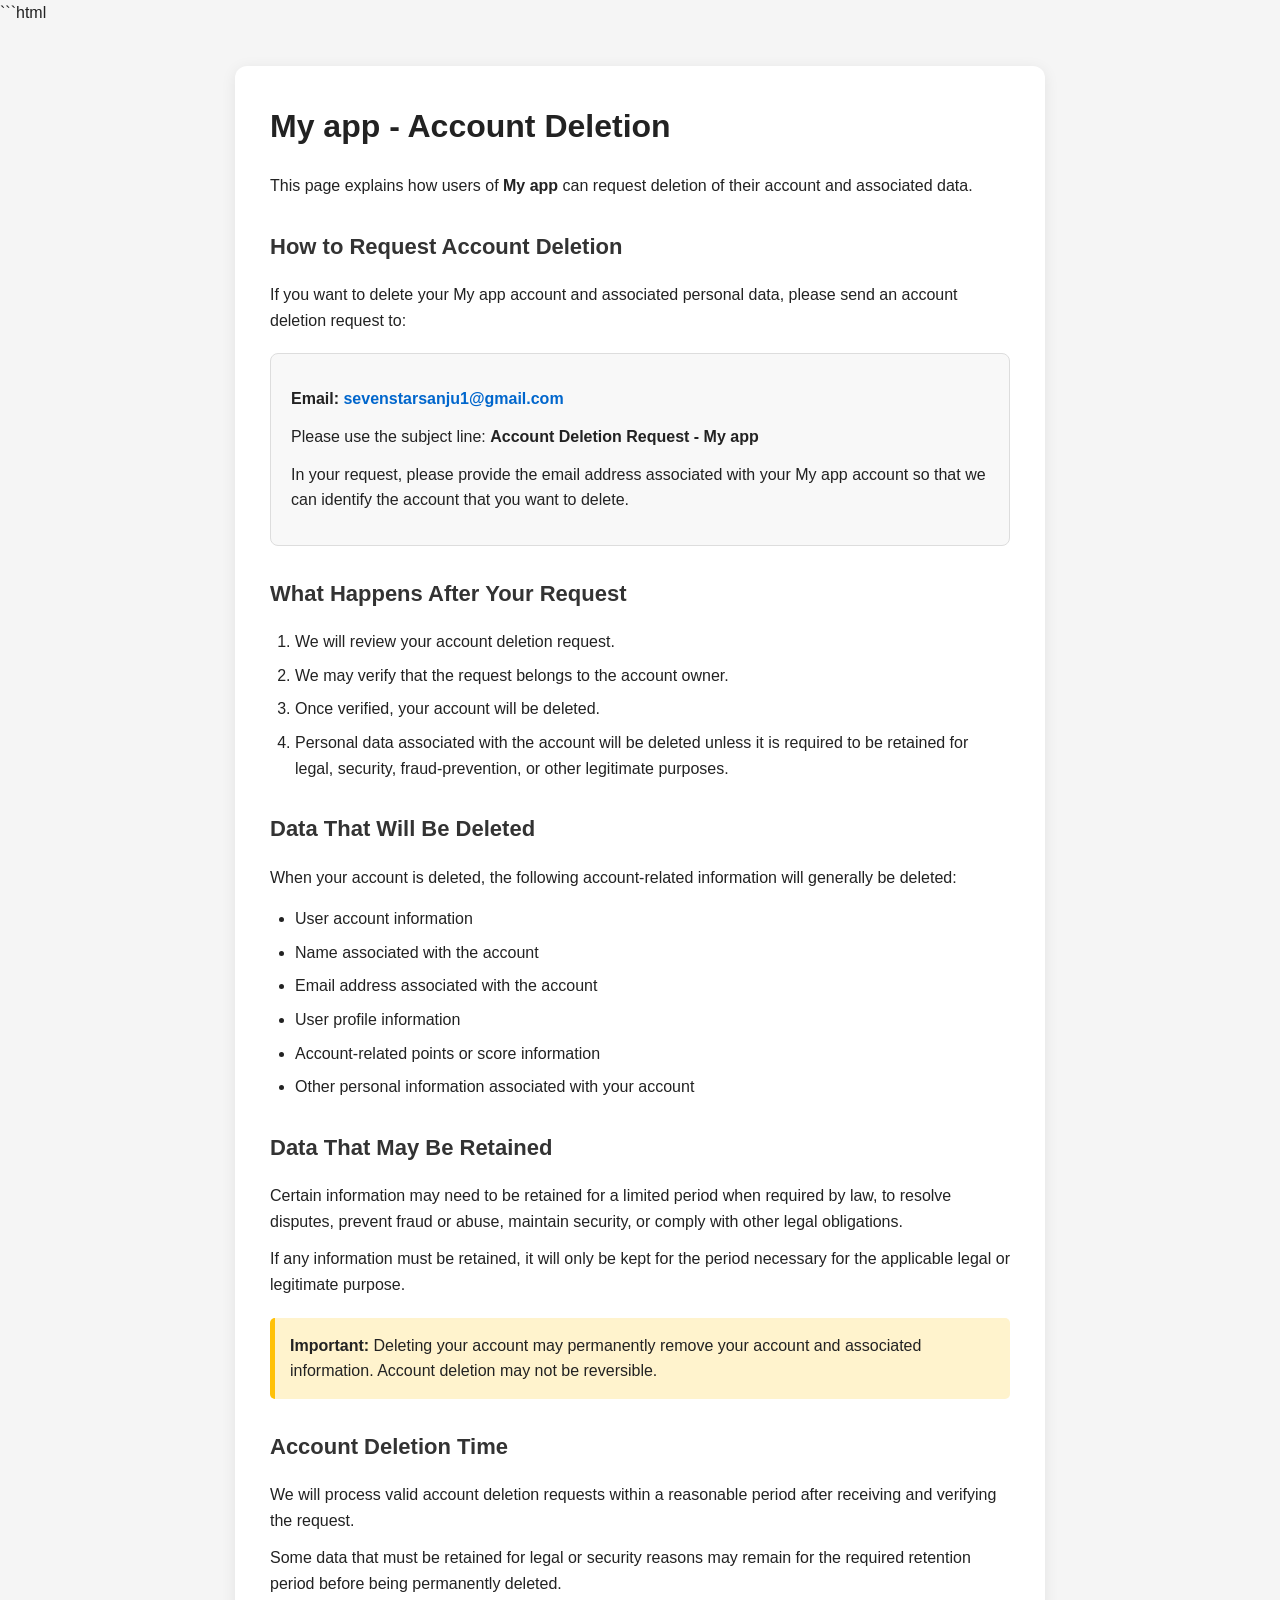
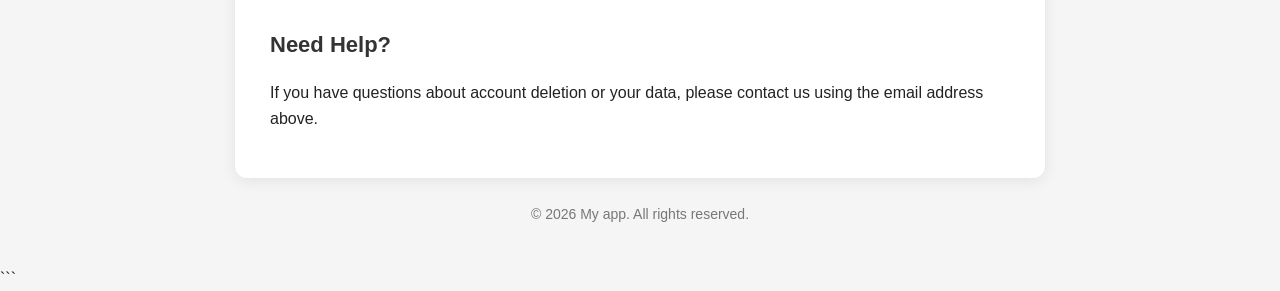
<file: delete-account.html>
```html
<!DOCTYPE html>
<html lang="en">
<head>
    <meta charset="UTF-8">

    <meta name="viewport"
          content="width=device-width, initial-scale=1.0">

    <meta name="description"
          content="My app account deletion request and data deletion information.">

    <title>My app - Account Deletion</title>

    <style>
        * {
            box-sizing: border-box;
        }

        body {
            margin: 0;
            padding: 0;
            font-family: Arial, Helvetica, sans-serif;
            background: #f5f5f5;
            color: #222;
            line-height: 1.6;
        }

        .container {
            max-width: 850px;
            margin: 40px auto;
            padding: 0 20px;
        }

        .card {
            background: #ffffff;
            padding: 35px;
            border-radius: 12px;
            box-shadow: 0 3px 15px rgba(0, 0, 0, 0.08);
        }

        h1 {
            margin-top: 0;
            color: #222;
            font-size: 32px;
        }

        h2 {
            margin-top: 30px;
            color: #333;
            font-size: 22px;
        }

        p {
            margin: 12px 0;
        }

        ul,
        ol {
            padding-left: 25px;
        }

        li {
            margin-bottom: 8px;
        }

        .important {
            background: #fff3cd;
            border-left: 5px solid #ffc107;
            padding: 15px;
            margin: 20px 0;
            border-radius: 5px;
        }

        .delete-box {
            background: #f8f8f8;
            border: 1px solid #ddd;
            padding: 20px;
            margin: 20px 0;
            border-radius: 8px;
        }

        .email {
            font-weight: bold;
            color: #0066cc;
        }

        footer {
            text-align: center;
            margin-top: 25px;
            color: #777;
            font-size: 14px;
        }

        @media (max-width: 600px) {
            .container {
                margin: 20px auto;
                padding: 0 12px;
            }

            .card {
                padding: 22px;
            }

            h1 {
                font-size: 26px;
            }

            h2 {
                font-size: 20px;
            }
        }
    </style>
</head>

<body>

<div class="container">

    <div class="card">

        <h1>My app - Account Deletion</h1>

        <p>
            This page explains how users of <strong>My app</strong>
            can request deletion of their account and associated data.
        </p>

        <h2>How to Request Account Deletion</h2>

        <p>
            If you want to delete your My app account and associated
            personal data, please send an account deletion request to:
        </p>

        <div class="delete-box">
            <p>
                <strong>Email:</strong>
                <span class="email">sevenstarsanju1@gmail.com</span>
            </p>

            <p>
                Please use the subject line:
                <strong>Account Deletion Request - My app</strong>
            </p>

            <p>
                In your request, please provide the email address
                associated with your My app account so that we can
                identify the account that you want to delete.
            </p>
        </div>

        <h2>What Happens After Your Request</h2>

        <ol>
            <li>
                We will review your account deletion request.
            </li>

            <li>
                We may verify that the request belongs to the account owner.
            </li>

            <li>
                Once verified, your account will be deleted.
            </li>

            <li>
                Personal data associated with the account will be deleted
                unless it is required to be retained for legal, security,
                fraud-prevention, or other legitimate purposes.
            </li>
        </ol>

        <h2>Data That Will Be Deleted</h2>

        <p>
            When your account is deleted, the following account-related
            information will generally be deleted:
        </p>

        <ul>
            <li>User account information</li>
            <li>Name associated with the account</li>
            <li>Email address associated with the account</li>
            <li>User profile information</li>
            <li>Account-related points or score information</li>
            <li>Other personal information associated with your account</li>
        </ul>

        <h2>Data That May Be Retained</h2>

        <p>
            Certain information may need to be retained for a limited
            period when required by law, to resolve disputes, prevent
            fraud or abuse, maintain security, or comply with other
            legal obligations.
        </p>

        <p>
            If any information must be retained, it will only be kept
            for the period necessary for the applicable legal or
            legitimate purpose.
        </p>

        <div class="important">
            <strong>Important:</strong>
            Deleting your account may permanently remove your account
            and associated information. Account deletion may not be
            reversible.
        </div>

        <h2>Account Deletion Time</h2>

        <p>
            We will process valid account deletion requests within a
            reasonable period after receiving and verifying the request.
        </p>

        <p>
            Some data that must be retained for legal or security reasons
            may remain for the required retention period before being
            permanently deleted.
        </p>

        <h2>Need Help?</h2>

        <p>
            If you have questions about account deletion or your data,
            please contact us using the email address above.
        </p>

    </div>

    <footer>
        &copy; 2026 My app. All rights reserved.
    </footer>

</div>

</body>
</html>
```
</file>
